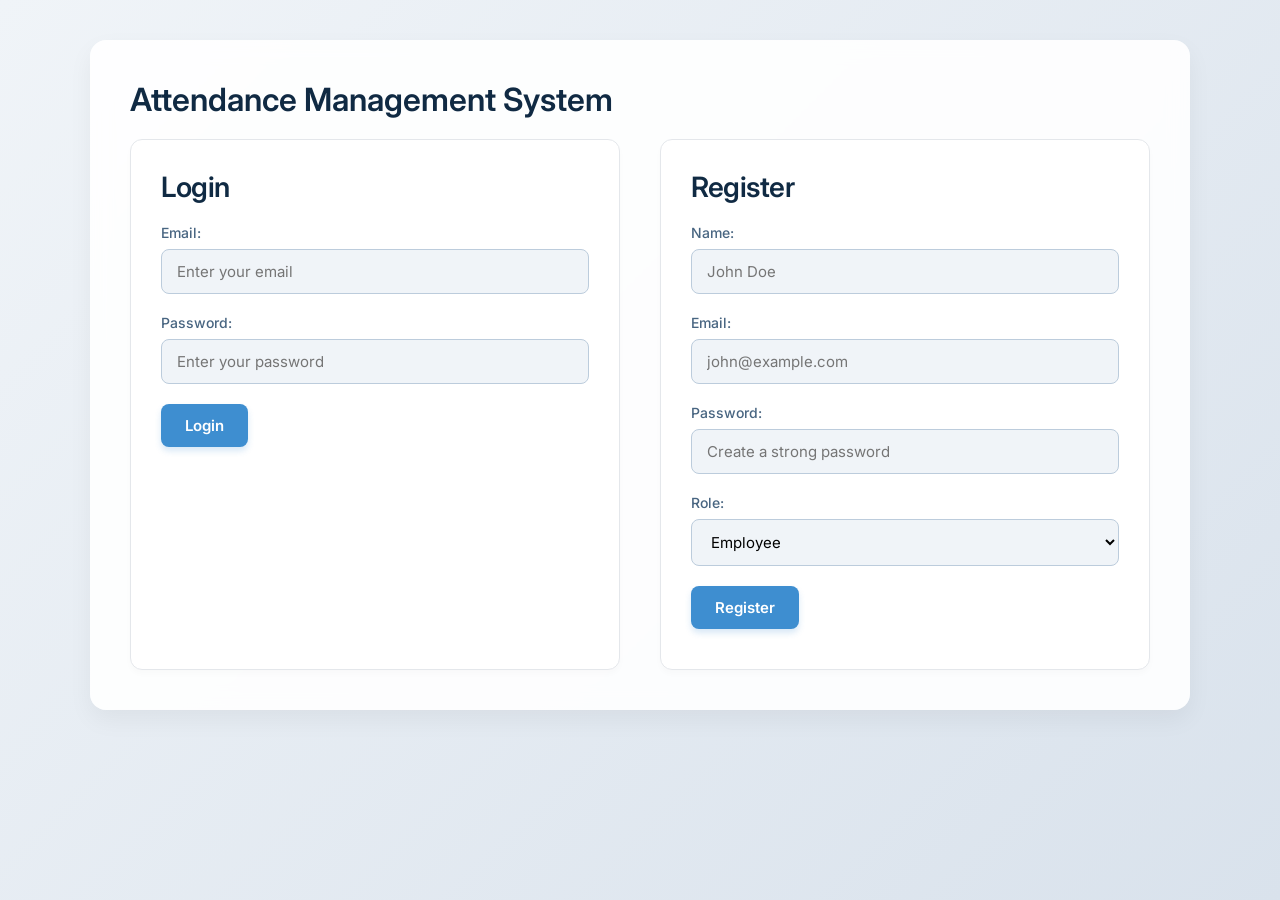
<file: src/main/resources/static/index.html>
<!DOCTYPE html>
<html lang="en">
<head>
    <meta charset="UTF-8">
    <meta name="viewport" content="width=device-width, initial-scale=1.0">
    <title>Employee Attendance System</title>
    <link rel="stylesheet" href="style.css">
</head>
<body>
    <div class="container">
        <h1>Attendance Management System</h1>
        
        <div id="auth-forms">
            <div class="form-box">
                <h2>Login</h2>
                <form id="login-form">
                    <div class="form-group">
                        <label>Email:</label>
                        <input type="email" id="login-email" placeholder="Enter your email" required>
                    </div>
                    <div class="form-group">
                        <label>Password:</label>
                        <input type="password" id="login-password" placeholder="Enter your password" required>
                    </div>
                    <button type="submit" id="login-btn">Login</button>
                    <p id="login-error" class="error"></p>
                </form>
            </div>

            <div class="form-box">
                <h2>Register</h2>
                <form id="register-form">
                    <div class="form-group">
                        <label>Name:</label>
                        <input type="text" id="reg-name" placeholder="John Doe" required>
                    </div>
                    <div class="form-group">
                        <label>Email:</label>
                        <input type="email" id="reg-email" placeholder="john@example.com" required>
                    </div>
                    <div class="form-group">
                        <label>Password:</label>
                        <input type="password" id="reg-password" placeholder="Create a strong password" required>
                    </div>
                    <div class="form-group">
                        <label>Role:</label>
                        <select id="reg-role">
                            <option value="EMPLOYEE">Employee</option>
                            <option value="HR">HR</option>
                        </select>
                    </div>
                    <button type="submit" id="reg-btn">Register</button>
                    <p id="reg-error" class="error"></p>
                    <p id="reg-success" class="success"></p>
                </form>
            </div>
        </div>
    </div>
    <script src="app.js?v=2"></script>
</body>
</html>
</file>
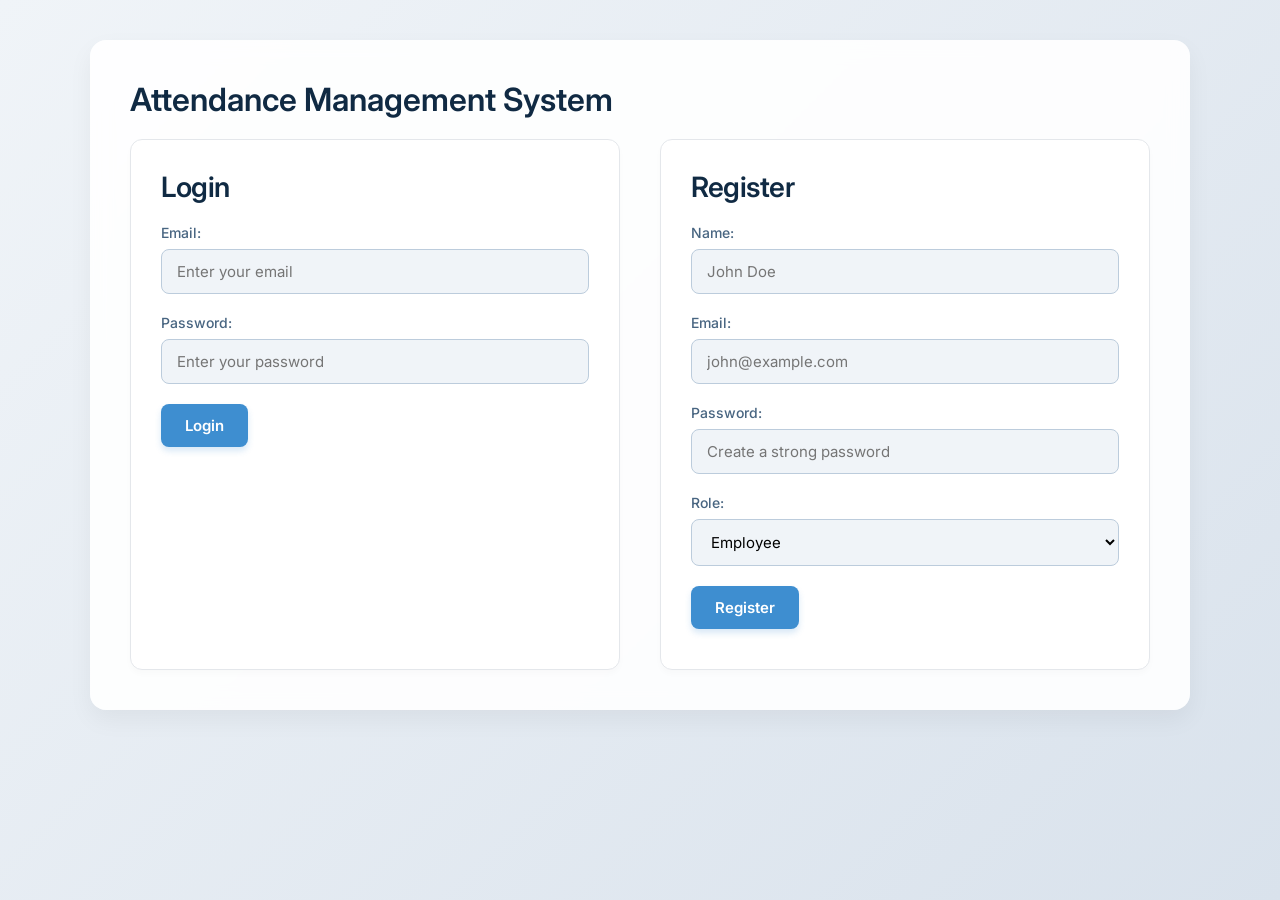
<file: src/main/resources/static/employee.html>
<!DOCTYPE html>
<html lang="en">
<head>
    <meta charset="UTF-8">
    <meta name="viewport" content="width=device-width, initial-scale=1.0">
    <title>Employee Dashboard</title>
    <link rel="stylesheet" href="style.css">
</head>
<body>
    <div class="container">
        <div class="dashboard-header">
            <h2>Employee Dashboard</h2>
            <div>
                <span id="user-name-display"></span>
                <button onclick="logout()">Logout</button>
            </div>
        </div>

        <div class="panel">
            <h3>Attendance</h3>
            <button id="btn-checkin" onclick="checkIn()">Check In</button>
            <button id="btn-checkout" onclick="checkOut()">Check Out</button>
            <p id="att-message"></p>
            <br>
            <br>

            <h4>My Attendance History</h4>
            <table id="att-table">
                <thead>
                    <tr>
                        <th>Date</th>
                        <th>Check In</th>
                        <th>Check Out</th>
                        <th>Hours Worked</th>
                    </tr>
                </thead>
                <tbody></tbody>
            </table>
        </div>

        <div class="panel">
            <h3>Leave Management</h3>
	            <p>Remaining Leave Balance: <strong id="leave-balance">...</strong> days</p>
        <br>    
            <h4>Apply for Leave</h4>
            <form id="leave-form">
                <div class="form-group">
                    <label>Start Date:</label>
                    <input type="date" id="leave-start" required>
                </div>
                <div class="form-group">
                    <label>End Date:</label>
                    <input type="date" id="leave-end" required>
                </div>
                <button type="submit">Submit Request</button>
<br>
                <br>                
<p id="leave-message"></p>
            </form>

            <h4>My Leave Requests</h4>
            <table id="leave-table">
                <thead>
                    <tr>
                        <th>Start Date</th>
                        <th>End Date</th>
                        <th>Days</th>
                        <th>Status</th>
                    </tr>
                </thead>
                <tbody></tbody>
            </table>
        </div>
    </div>
    <script src="app.js"></script>
    <script>
        // Check session on load
        window.onload = () => {
            const user = JSON.parse(localStorage.getItem("user"));
            if (!user || user.role !== "EMPLOYEE") {
                window.location.href = "index.html";
                return;
            }
            document.getElementById("user-name-display").innerText = "Welcome, " + user.name;
            document.getElementById("leave-balance").innerText = user.leaveBalance;
            loadEmployeeData(user.id);
        };
    </script>
</body>
</html>
</file>
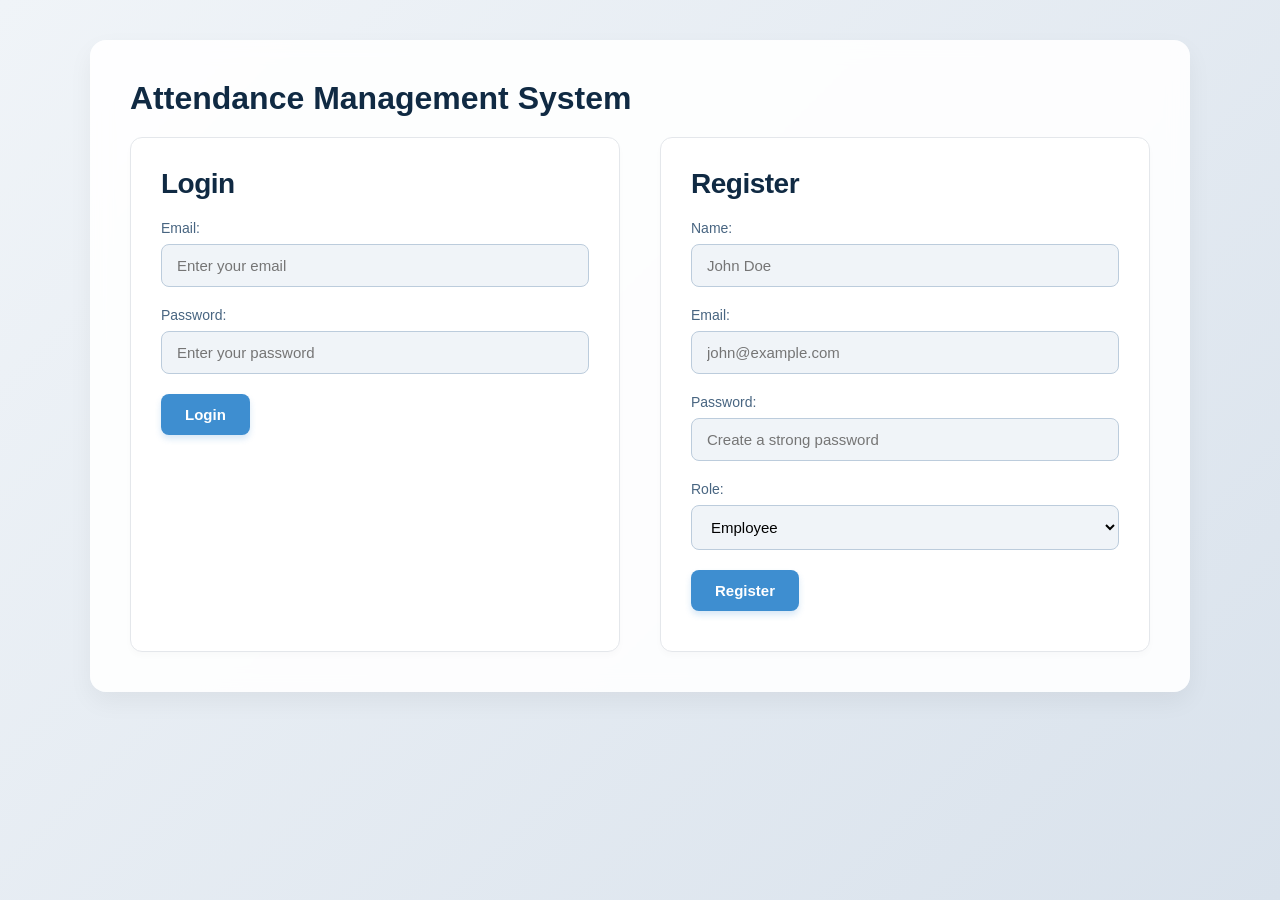
<file: src/main/resources/static/hr.html>
<!DOCTYPE html>
<html lang="en">
<head>
    <meta charset="UTF-8">
    <meta name="viewport" content="width=device-width, initial-scale=1.0">
    <title>HR Dashboard</title>
    <link rel="stylesheet" href="style.css">
</head>
<body>
    <div class="container">
        <div class="dashboard-header">
            <h2>HR Dashboard</h2>
            <div>
                <span id="hr-name-display"></span>
                <button onclick="logout()">Logout</button>
            </div>
        </div>

        <div class="panel">
            <h3>All Employees</h3>
            <table id="hr-emp-table">
                <thead>
                    <tr>
                        <th>ID</th>
                        <th>Name</th>
                        <th>Email</th>
                        <th>Leave Balance</th>
                    </tr>
                </thead>
                <tbody></tbody>
            </table>
        </div>

        <div class="panel">
            <h3>All Attendance Records</h3>
            <table id="hr-att-table">
                <thead>
                    <tr>
                        <th>Employee ID</th>
                        <th>Date</th>
                        <th>Check In</th>
                        <th>Check Out</th>
                        <th>Hours Worked</th>
                    </tr>
                </thead>
                <tbody></tbody>
            </table>
        </div>

        <div class="panel">
            <h3>Pending Leave Requests</h3>
            <table id="hr-leave-table">
                <thead>
                    <tr>
                        <th>Employee ID</th>
                        <th>Start Date</th>
                        <th>End Date</th>
                        <th>Days</th>
                        <th>Status</th>
                        <th>Action</th>
                    </tr>
                </thead>
                <tbody></tbody>
            </table>
        </div>
    </div>
    <script src="app.js"></script>
    <script>
        // Check session on load
        window.onload = () => {
            const user = JSON.parse(localStorage.getItem("user"));
            if (!user || user.role !== "HR") {
                window.location.href = "index.html";
                return;
            }
            document.getElementById("hr-name-display").innerText = "Welcome, " + user.name;
            loadHRData();
        };
    </script>
</body>
</html>
</file>
<file: src/main/resources/static/style.css>
@import url('https://fonts.googleapis.com/css2?family=Inter:wght@300;400;500;600;700&display=swap');

* {
    box-sizing: border-box;
    font-family: 'Inter', sans-serif;
    margin: 0;
    padding: 0;
}

body {
    background: linear-gradient(135deg, #f0f4f8 0%, #d9e2ec 100%);
    color: #334e68;
    min-height: 100vh;
    padding: 40px 20px;
}

.container {
    max-width: 1100px;
    margin: 0 auto;
    background: rgba(255, 255, 255, 0.9);
    padding: 40px;
    border-radius: 16px;
    box-shadow: 0 10px 25px rgba(0,0,0,0.05);
    backdrop-filter: blur(10px);
}

h1, h2, h3, h4 {
    color: #102a43;
    margin-bottom: 20px;
    font-weight: 600;
}

h2 {
    font-size: 28px;
    letter-spacing: -0.5px;
}

h3 {
    font-size: 20px;
    border-bottom: 2px solid #e4e7eb;
    padding-bottom: 10px;
    margin-bottom: 25px;
}

#auth-forms {
    display: flex;
    gap: 40px;
    justify-content: space-between;
}

.form-box {
    flex: 1;
    background: #ffffff;
    padding: 30px;
    border: 1px solid #e4e7eb;
    border-radius: 12px;
    box-shadow: 0 4px 6px rgba(0,0,0,0.02);
}

.form-group {
    margin-bottom: 20px;
}

.form-group label {
    display: block;
    margin-bottom: 8px;
    font-weight: 500;
    color: #486581;
    font-size: 14px;
}

.form-group input, .form-group select {
    width: 100%;
    padding: 12px 15px;
    border: 1px solid #bcccdc;
    border-radius: 8px;
    font-size: 15px;
    transition: all 0.3s ease;
    background-color: #f0f4f8;
}

.form-group input:focus, .form-group select:focus {
    outline: none;
    border-color: #3e8ed0;
    background-color: #ffffff;
    box-shadow: 0 0 0 3px rgba(62, 142, 208, 0.2);
}

button {
    background: #3e8ed0;
    color: #fff;
    border: none;
    padding: 12px 24px;
    font-size: 15px;
    font-weight: 600;
    cursor: pointer;
    border-radius: 8px;
    transition: all 0.3s ease;
    box-shadow: 0 4px 6px rgba(62, 142, 208, 0.2);
}

button:hover {
    background: #243b53;
    transform: translateY(-1px);
    box-shadow: 0 6px 8px rgba(36, 59, 83, 0.2);
}

button:active {
    transform: translateY(0);
}

.error {
    color: #d64545;
    font-size: 14px;
    margin-top: 10px;
    font-weight: 500;
}

.success {
    color: #1aab8b;
    font-size: 14px;
    margin-top: 10px;
    font-weight: 500;
}

.dashboard-header {
    display: flex;
    justify-content: space-between;
    align-items: center;
    border-bottom: 1px solid #bcccdc;
    padding-bottom: 20px;
    margin-bottom: 30px;
}

#user-name-display, #hr-name-display {
    font-weight: 600;
    font-size: 18px;
    color: #243b53;
    margin-right: 20px;
}

table {
    width: 100%;
    border-collapse: separate;
    border-spacing: 0;
    margin-top: 15px;
    font-size: 14px;
    border: 1px solid #e4e7eb;
    border-radius: 8px;
    overflow: hidden;
}

th, td {
    padding: 14px 18px;
    text-align: left;
    border-bottom: 1px solid #e4e7eb;
}

th {
    background-color: #f8f9fa;
    color: #486581;
    font-weight: 600;
    text-transform: uppercase;
    font-size: 12px;
    letter-spacing: 0.5px;
}

tr:last-child td {
    border-bottom: none;
}

tr:hover {
    background-color: #f0f4f8;
}

.panel {
    background: #ffffff;
    border: 1px solid #e4e7eb;
    padding: 30px;
    margin-bottom: 30px;
    border-radius: 12px;
    box-shadow: 0 4px 6px rgba(0,0,0,0.02);
}

/* Action Buttons within panels */
#btn-checkin {
    background: #1aab8b;
    box-shadow: 0 4px 6px rgba(26, 171, 139, 0.2);
    margin-right: 10px;
}
#btn-checkin:hover { background: #147d64; }

#btn-checkout {
    background: #d64545;
    box-shadow: 0 4px 6px rgba(214, 69, 69, 0.2);
}
#btn-checkout:hover { background: #ba2525; }

/* Simple status badges */
.status-PENDING {
    background: #f7c948;
    color: #8d4b08;
    padding: 6px 12px;
    border-radius: 20px;
    font-size: 12px;
    font-weight: 700;
}
.status-APPROVED {
    background: #e3f8ed;
    color: #1aab8b;
    padding: 6px 12px;
    border-radius: 20px;
    font-size: 12px;
    font-weight: 700;
}
.status-REJECTED {
    background: #ffe3e3;
    color: #d64545;
    padding: 6px 12px;
    border-radius: 20px;
    font-size: 12px;
    font-weight: 700;
}
</file>
